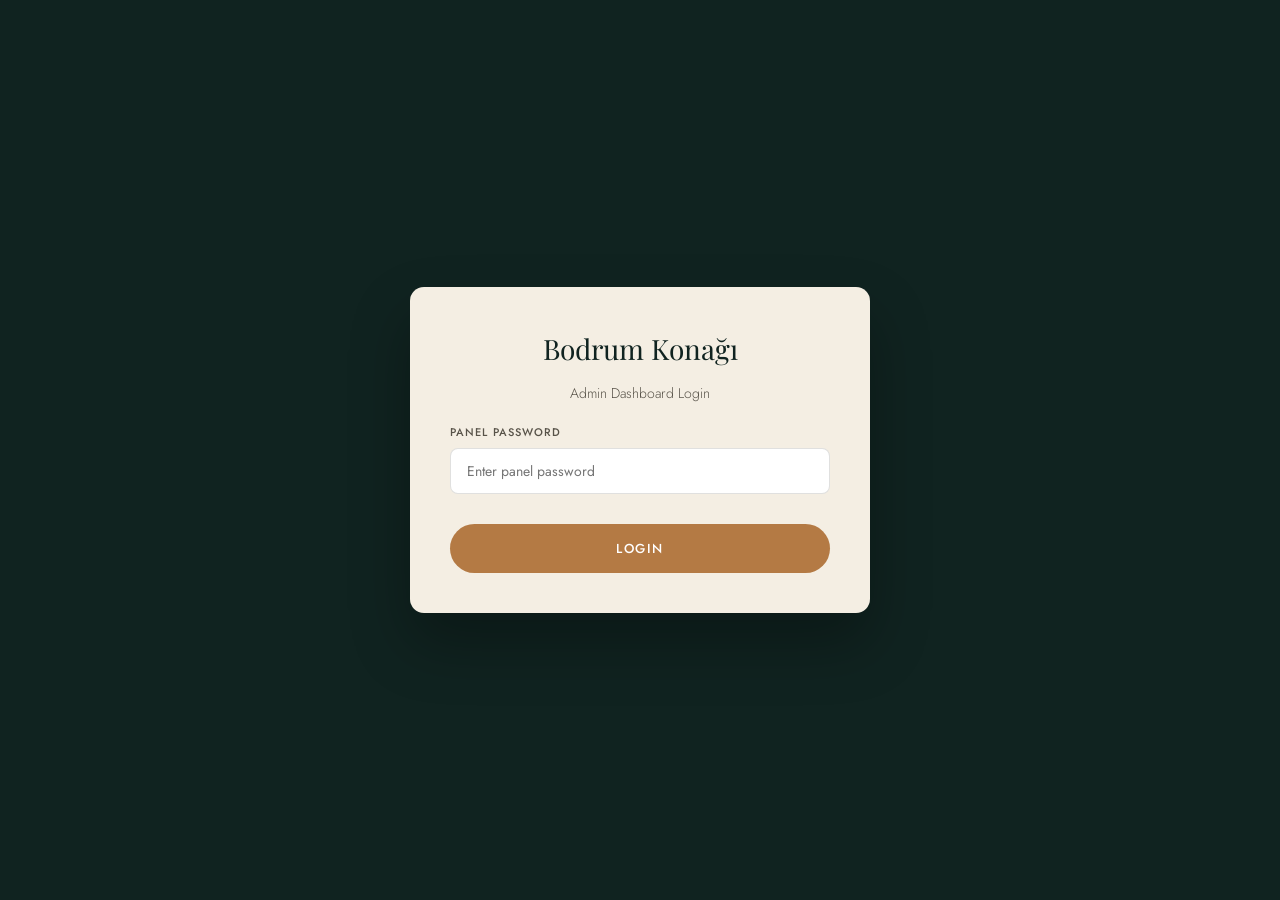
<file: admin.html>
<!DOCTYPE html>
<html lang="en">
<head>
  <meta charset="UTF-8">
  <meta name="viewport" content="width=device-width, initial-scale=1.0">
  <title>Bodrum Konağı — Admin Dashboard</title>
  <link rel="icon" href="assets/logo-mark.svg?v=1.1" type="image/svg+xml" />
  
  <!-- Fonts -->
  <link rel="preconnect" href="https://fonts.googleapis.com" />
  <link rel="preconnect" href="https://fonts.gstatic.com" crossorigin />
  <link href="https://fonts.googleapis.com/css2?family=Playfair+Display:ital,wght@0,400;0,500;0,600;0,700&family=Jost:wght@300;400;500;600&display=swap" rel="stylesheet" />
  
  <link rel="stylesheet" href="css/style.css" />
  <style>
    /* Inline CSS additions for admin panel to keep it isolated and neat */
    .admin-body {
      background: var(--paper-2);
      min-height: 100vh;
      color: var(--ink);
      font-family: var(--sans);
    }
    .admin-header {
      background: var(--dark);
      color: var(--cream);
      padding: 20px 0;
      border-bottom: 1px solid var(--line-d2);
      position: sticky;
      top: 0;
      z-index: 100;
    }
    .admin-header__inner {
      display: flex;
      justify-content: space-between;
      align-items: center;
    }
    .admin-header__title {
      font-family: var(--serif);
      font-size: 24px;
      font-weight: 500;
      display: flex;
      align-items: center;
      gap: 12px;
    }
    .admin-header__actions {
      display: flex;
      gap: 14px;
      align-items: center;
    }
    .admin-card {
      background: var(--paper);
      border: 1px solid var(--line);
      border-radius: var(--radius);
      padding: 24px;
      margin-top: 30px;
      box-shadow: 0 10px 30px -15px rgba(35,35,31,0.08);
    }
    .admin-grid {
      display: grid;
      grid-template-columns: repeat(auto-fill, minmax(320px, 1fr));
      gap: 24px;
      margin-top: 24px;
    }
    .room-card {
      background: var(--paper);
      border: 1px solid var(--line);
      border-radius: var(--radius);
      overflow: hidden;
      display: flex;
      flex-direction: column;
      transition: transform 0.3s var(--ease), box-shadow 0.3s var(--ease);
      position: relative;
    }
    .room-card:hover {
      transform: translateY(-4px);
      box-shadow: 0 15px 30px -10px rgba(35,35,31,0.12);
    }
    .room-card__img {
      width: 100%;
      height: 180px;
      object-fit: cover;
      border-bottom: 1px solid var(--line);
    }
    .room-card__content {
      padding: 20px;
      display: flex;
      flex-direction: column;
      flex: 1;
      gap: 12px;
    }
    .room-card__title {
      font-family: var(--serif);
      font-size: 20px;
      color: var(--ink);
    }
    .room-card__price {
      font-size: 24px;
      font-family: var(--serif);
      color: var(--bronze);
      font-weight: 600;
    }
    .room-card__meta {
      display: flex;
      flex-wrap: wrap;
      gap: 10px;
      font-size: 13px;
      color: var(--ink-soft);
    }
    .room-card__btn {
      margin-top: auto;
      width: 100%;
      justify-content: center;
    }
    
    /* Login Overlay */
    .login-overlay {
      position: fixed;
      inset: 0;
      background: var(--dark);
      z-index: 1000;
      display: flex;
      align-items: center;
      justify-content: center;
      padding: 20px;
      transition: opacity 0.5s var(--ease), visibility 0.5s;
    }
    .login-overlay.is-hidden {
      opacity: 0;
      visibility: hidden;
      pointer-events: none;
    }
    .login-card {
      background: var(--paper);
      border-radius: var(--radius);
      padding: 40px;
      width: 100%;
      max-width: 460px;
      box-shadow: 0 30px 60px rgba(0,0,0,0.3);
      display: flex;
      flex-direction: column;
      gap: 20px;
    }
    .login-card__title {
      font-family: var(--serif);
      font-size: 28px;
      text-align: center;
      color: var(--dark);
    }
    .login-card__desc {
      font-size: 14px;
      color: var(--ink-soft);
      text-align: center;
      margin-top: -10px;
    }
    .form-group {
      display: flex;
      flex-direction: column;
      gap: 6px;
    }
    .form-group label {
      font-size: 11px;
      letter-spacing: 0.1em;
      text-transform: uppercase;
      font-weight: 500;
      color: var(--ink-soft);
    }
    .form-input {
      padding: 12px 16px;
      border-radius: 8px;
      border: 1px solid var(--line);
      background: #fff;
      font-size: 14px;
      color: var(--ink);
      outline: none;
      transition: border-color 0.3s;
    }
    .form-input:focus {
      border-color: var(--bronze);
    }
    
    /* Edit Modal */
    .modal {
      position: fixed;
      inset: 0;
      background: rgba(16, 35, 32, 0.6);
      backdrop-filter: blur(8px);
      z-index: 900;
      display: flex;
      align-items: center;
      justify-content: center;
      padding: 20px;
      opacity: 0;
      visibility: hidden;
      transition: opacity 0.4s var(--ease), visibility 0.4s;
    }
    .modal.is-open {
      opacity: 1;
      visibility: visible;
    }
    .modal-content {
      background: var(--paper);
      border: 1px solid var(--line);
      border-radius: var(--radius);
      width: 100%;
      max-width: 700px;
      max-height: 90vh;
      overflow-y: auto;
      padding: 36px;
      box-shadow: 0 20px 50px rgba(0,0,0,0.25);
      position: relative;
    }
    .modal-header {
      display: flex;
      justify-content: space-between;
      align-items: center;
      border-bottom: 1px solid var(--line);
      padding-bottom: 18px;
      margin-bottom: 24px;
    }
    .modal-title {
      font-family: var(--serif);
      font-size: 24px;
      color: var(--dark);
    }
    .modal-close {
      font-size: 28px;
      cursor: pointer;
      line-height: 1;
      color: var(--muted);
      transition: color 0.3s;
    }
    .modal-close:hover {
      color: var(--ink);
    }
    .modal-grid {
      display: grid;
      grid-template-columns: 1fr 1fr;
      gap: 20px;
    }
    .modal-grid--full {
      grid-column: span 2;
    }
    .modal-actions {
      display: flex;
      justify-content: flex-end;
      gap: 14px;
      margin-top: 30px;
      border-top: 1px solid var(--line);
      padding-top: 20px;
    }
    
    /* Lang badge tabs */
    .tab-nav {
      display: flex;
      gap: 8px;
      margin-bottom: 14px;
      border-bottom: 1px solid var(--line);
      padding-bottom: 8px;
    }
    .tab-btn {
      font-size: 12px;
      font-weight: 500;
      padding: 6px 12px;
      border-radius: 4px;
      opacity: 0.6;
    }
    .tab-btn.is-active {
      background: var(--dark);
      color: var(--cream);
      opacity: 1;
    }
    .lang-section {
      display: none;
    }
    .lang-section.is-active {
      display: block;
    }
    
    /* Image Manager Styles */
    .image-manager-section {
      margin-top: 24px;
      border-top: 1px solid var(--line);
      padding-top: 20px;
      grid-column: span 2;
    }
    .image-manager-title {
      font-family: var(--serif);
      font-size: 18px;
      margin-bottom: 12px;
      color: var(--dark);
    }
    .image-grid {
      display: flex;
      flex-wrap: wrap;
      gap: 14px;
      margin-bottom: 16px;
    }
    .image-thumb-wrapper {
      position: relative;
      width: 100px;
      height: 100px;
      border-radius: 8px;
      overflow: hidden;
      border: 1px solid var(--line);
      background: var(--paper-2);
    }
    .image-thumb-wrapper img {
      width: 100%;
      height: 100%;
      object-fit: cover;
    }
    .image-thumb-actions {
      position: absolute;
      inset: 0;
      background: rgba(16, 35, 32, 0.85);
      display: flex;
      justify-content: center;
      align-items: center;
      gap: 6px;
      opacity: 0;
      transition: opacity 0.2s var(--ease);
    }
    .image-thumb-wrapper:hover .image-thumb-actions {
      opacity: 1;
    }
    .image-action-btn {
      width: 24px;
      height: 24px;
      border-radius: 50%;
      background: var(--paper);
      color: var(--dark);
      display: flex;
      align-items: center;
      justify-content: center;
      font-size: 11px;
      font-weight: bold;
      cursor: pointer;
      transition: background 0.2s;
      border: none;
    }
    .image-action-btn:hover {
      background: var(--bronze-lt);
      color: #fff;
    }
    .image-action-btn--delete {
      background: #d9534f;
      color: #fff;
    }
    .image-action-btn--delete:hover {
      background: #c9302c;
    }
    .image-dropzone {
      border: 2px dashed var(--line);
      border-radius: 8px;
      padding: 24px;
      text-align: center;
      cursor: pointer;
      background: #fff;
      transition: border-color 0.3s, background-color 0.3s;
      position: relative;
    }
    .image-dropzone:hover, .image-dropzone.dragover {
      border-color: var(--bronze);
      background-color: var(--paper-2);
    }
    .image-dropzone__text {
      font-size: 13px;
      color: var(--ink-soft);
      pointer-events: none;
    }
    .image-dropzone__input {
      position: absolute;
      inset: 0;
      width: 100%;
      height: 100%;
      opacity: 0;
      cursor: pointer;
    }
    .image-thumb-loading {
      position: absolute;
      inset: 0;
      background: rgba(255, 255, 255, 0.85);
      display: flex;
      flex-direction: column;
      align-items: center;
      justify-content: center;
      font-size: 10px;
      color: var(--ink);
      font-weight: 500;
      text-align: center;
      padding: 6px;
    }
  </style>
</head>
<body class="admin-body">

  <!-- ============================ LOGIN OVERLAY ============================ -->
  <div class="login-overlay" id="loginOverlay">
    <div class="login-card">
      <div class="login-card__title">Bodrum Konağı</div>
      <div class="login-card__desc">Admin Dashboard Login</div>
      
      <div class="form-group">
        <label for="adminPass">Panel Password</label>
        <input type="password" id="adminPass" class="form-input" placeholder="Enter panel password" required />
      </div>
      
      <button class="btn btn--solid" id="loginBtn" style="justify-content: center; margin-top: 10px;">Login</button>
    </div>
  </div>

  <!-- ============================ HEADER ============================ -->
  <header class="admin-header">
    <div class="container admin-header__inner">
      <div class="admin-header__title">
        <img src="assets/logo-mark.svg" alt="" width="28" height="26" style="filter: brightness(0) invert(1);" />
        <span>BODRUM KONAĞI <span style="font-family: var(--script); color: var(--bronze-lt); font-size: 28px; margin-left: 6px;">Admin</span></span>
      </div>
      <div class="admin-header__actions">
        <button class="btn btn--outline-light" id="logoutBtn">Logout</button>
        <button class="btn btn--solid" id="publishBtn">Publish Changes</button>
      </div>
    </div>
  </header>

  <!-- Rebuild trigger to apply Vercel environment variables -->
  <!-- ============================ DASHBOARD CONTENT ============================ -->
  <main class="container" style="padding-bottom: 80px;">
    
    <div class="admin-card">
      <h2 style="font-family: var(--serif); font-size: 28px; margin-bottom: 8px;">Rooms Management</h2>
      <p style="color: var(--ink-soft); font-size: 15px;">Update room rates, info, capacity, and details. Changes will be deployed automatically to the live website.</p>
      
      <div class="admin-grid" id="roomsGrid">
        <!-- Rendered dynamically -->
      </div>
    </div>
    
  </main>

  <!-- ============================ EDIT MODAL ============================ -->
  <div class="modal" id="editModal">
    <div class="modal-content">
      <div class="modal-header">
        <h3 class="modal-title" id="modalTitle">Edit Room</h3>
        <span class="modal-close" id="modalClose">&times;</span>
      </div>
      
      <form id="editForm">
        <input type="hidden" id="editRoomId" />
        
        <div class="tab-nav">
          <button type="button" class="tab-btn is-active" data-lang-tab="tr">Türkçe (TR)</button>
          <button type="button" class="tab-btn" data-lang-tab="en">English (EN)</button>
        </div>
        
        <!-- Localized Fields -->
        <div class="lang-section is-active" id="lang-tr">
          <div class="modal-grid">
            <div class="form-group modal-grid--full">
              <label for="roomNameTr">Oda Adı (TR)</label>
              <input type="text" id="roomNameTr" class="form-input" required />
            </div>
            <div class="form-group">
              <label for="roomViewTr">Manzara (TR)</label>
              <input type="text" id="roomViewTr" class="form-input" />
            </div>
            <div class="form-group">
              <label for="roomFloorTr">Bulunduğu Kat (TR)</label>
              <input type="text" id="roomFloorTr" class="form-input" />
            </div>
            <div class="form-group modal-grid--full">
              <label for="roomDescTr">Oda Açıklaması (TR)</label>
              <textarea id="roomDescTr" class="form-input" rows="3" style="resize: vertical;" required></textarea>
            </div>
            <div class="form-group modal-grid--full">
              <label for="roomBedsTr">Yatak Tipi (TR)</label>
              <input type="text" id="roomBedsTr" class="form-input" />
            </div>
          </div>
        </div>
        
        <div class="lang-section" id="lang-en">
          <div class="modal-grid">
            <div class="form-group modal-grid--full">
              <label for="roomNameEn">Room Name (EN)</label>
              <input type="text" id="roomNameEn" class="form-input" required />
            </div>
            <div class="form-group">
              <label for="roomViewEn">View (EN)</label>
              <input type="text" id="roomViewEn" class="form-input" />
            </div>
            <div class="form-group">
              <label for="roomFloorEn">Floor (EN)</label>
              <input type="text" id="roomFloorEn" class="form-input" />
            </div>
            <div class="form-group modal-grid--full">
              <label for="roomDescEn">Room Description (EN)</label>
              <textarea id="roomDescEn" class="form-input" rows="3" style="resize: vertical;" required></textarea>
            </div>
            <div class="form-group modal-grid--full">
              <label for="roomBedsEn">Bed Type (EN)</label>
              <input type="text" id="roomBedsEn" class="form-input" />
            </div>
          </div>
        </div>
        
        <!-- Common Fields -->
        <div class="modal-grid" style="margin-top: 24px; border-top: 1px solid var(--line); padding-top: 20px;">
          <div class="form-group">
            <label for="roomPrice">Price per Night (TRY)</label>
            <input type="number" id="roomPrice" class="form-input" min="0" required />
          </div>
          <div class="form-group">
            <label for="roomCapacity">Guest Capacity</label>
            <input type="number" id="roomCapacity" class="form-input" min="1" max="10" required />
          </div>
          <div class="form-group">
            <label for="roomSize">Room Size (m²)</label>
            <input type="number" id="roomSize" class="form-input" min="1" required />
          </div>
          <div class="form-group">
            <label for="roomCount">Room Count</label>
            <input type="number" id="roomCount" class="form-input" min="1" required />
          </div>
        </div>
        
        <!-- Image Manager Section -->
        <div class="image-manager-section">
          <h4 class="image-manager-title">Oda Fotoğrafları / Room Photos</h4>
          
          <!-- Image Thumbnails Grid -->
          <div class="image-grid" id="imageGrid">
            <!-- Rendered dynamically -->
          </div>
          
          <!-- Upload Dropzone -->
          <div class="image-dropzone" id="imageDropzone">
            <input type="file" id="imageInput" class="image-dropzone__input" accept="image/*" multiple />
            <div class="image-dropzone__text">
              <strong>Dosya Seçin</strong>, sürükleyin veya panodan yapıştırın (Ctrl+V)<br/>
              <span style="font-size: 11px; opacity: 0.8;">Choose file, drag & drop, or paste (Ctrl+V)</span>
            </div>
          </div>
        </div>
        
        <div class="modal-actions">
          <button type="button" class="btn btn--outline" id="modalCancelBtn">Cancel</button>
          <button type="submit" class="btn btn--solid">Save Changes</button>
        </div>
      </form>
    </div>
  </div>

  <script src="js/data.js"></script>
  <script src="js/admin.js"></script>
</body>
</html>
</file>
<file: css/style.css>
/* =============================================================================
   BODRUM KONAĞI — STYLES
   Palette: Aegean (paper/sand · teal-charcoal · bronze + turquoise)
   Type:    Playfair Display (display) · Jost (UI/body) · Sacramento (script)
   ========================================================================== */

:root{
  --paper:#F4EEE3; --paper-2:#ECE4D6; --sand:#E3D8C5;
  --ink:#23231F; --ink-soft:#585349; --muted:#8C8678;
  --dark:#102320; --dark-2:#163029; --dark-3:#1E3A33;
  --cream:#F1E9DB; --cream-soft:#CBC4B4; --muted-d:#90A39A;
  --sun:#E08A3C; --bronze:#B47A44; --bronze-lt:#CB9357; --teal:#2E7C72; --turq:#46B29D;

  --line:rgba(35,35,31,.14); --line-2:rgba(35,35,31,.08);
  --line-d:rgba(241,233,219,.18); --line-d2:rgba(241,233,219,.08);

  --serif:'Playfair Display',Georgia,'Times New Roman',serif;
  --sans:'Jost',-apple-system,BlinkMacSystemFont,system-ui,sans-serif;
  --script:'Sacramento','Segoe Script',cursive;

  --container:1280px;
  --gut:clamp(20px,5vw,80px);
  --ease:cubic-bezier(.22,.61,.36,1);
  --ease-2:cubic-bezier(.76,0,.24,1);
  --radius:14px;
}

/* ---------- reset ---------- */
*,*::before,*::after{box-sizing:border-box;margin:0;padding:0}
html{scroll-behavior:smooth;-webkit-text-size-adjust:100%;scrollbar-width:none}
html::-webkit-scrollbar{display:none}
@media (prefers-reduced-motion:reduce){html{scroll-behavior:auto}}
body{
  font-family:var(--sans);
  background:var(--paper);
  color:var(--ink);
  line-height:1.6;
  font-weight:300;
  -webkit-font-smoothing:antialiased;
  text-rendering:optimizeLegibility;
  overflow-x:hidden;
}
img{display:block;max-width:100%;height:auto}
a{color:inherit;text-decoration:none}
button{font-family:inherit;cursor:pointer;border:none;background:none;color:inherit}
ul{list-style:none}
input,select{font-family:inherit;color:inherit}
::selection{background:var(--bronze);color:#fff}

/* hide native cursor when custom cursor is active */
body.has-cursor, body.has-cursor *{cursor:none !important}

/* ---------- typography ---------- */
.display{font-family:var(--serif);font-weight:500;line-height:1.04;letter-spacing:-.01em}
.display-i{font-family:var(--serif);font-style:italic;font-weight:500;line-height:1.04}
.eyebrow{
  display:inline-block;font-size:12px;font-weight:500;letter-spacing:.26em;
  text-transform:uppercase;color:var(--bronze);position:relative;padding-left:34px;
}
.eyebrow::before{content:"";position:absolute;left:0;top:50%;width:24px;height:1px;background:currentColor;opacity:.8}
.eyebrow--light{color:var(--bronze-lt)}
.section--dark .eyebrow{color:var(--bronze-lt)}

.section{padding:clamp(80px,11vw,160px) 0}
.container{width:100%;max-width:var(--container);margin:0 auto;padding:0 var(--gut)}
.section--dark{background:var(--dark);color:var(--cream)}
.section-title{font-size:clamp(34px,5.2vw,68px)}
.section-head{display:flex;justify-content:space-between;align-items:flex-end;gap:40px;margin-bottom:clamp(40px,6vw,72px)}
.section-head--center{flex-direction:column;align-items:center;text-align:center}
.section-head--center .section-title{max-width:16ch}
.section-head__note{max-width:42ch;color:var(--muted-d);font-size:16px}
.section-head .eyebrow{margin-bottom:22px}

/* ---------- buttons ---------- */
.btn{
  display:inline-flex;align-items:center;gap:10px;
  font-size:13px;font-weight:500;letter-spacing:.12em;text-transform:uppercase;
  padding:15px 26px;border-radius:60px;transition:.4s var(--ease);white-space:nowrap;
}
.btn .icon{width:17px;height:17px}
.btn--ghost{border:1px solid var(--line)}
.btn--ghost:hover{background:var(--ink);color:var(--paper);border-color:var(--ink)}
.btn--solid{background:var(--bronze);color:#fff}
.btn--solid:hover{background:var(--sun)}
.btn--dark{background:var(--ink);color:var(--paper)}
.btn--dark:hover{background:var(--bronze)}
.btn--outline{border:1px solid var(--line);color:var(--ink)}
.btn--outline:hover{background:var(--ink);color:var(--paper);border-color:var(--ink)}
.btn--outline-light{border-color:var(--line-d);color:var(--cream)}
.btn--outline-light:hover{background:var(--cream);color:var(--dark);border-color:var(--cream)}

.round-btn{
  width:52px;height:52px;border-radius:50%;border:1px solid var(--line-d);
  display:inline-flex;align-items:center;justify-content:center;transition:.4s var(--ease)}
.round-btn .icon{width:20px;height:20px}
.round-btn:hover{background:var(--cream);color:var(--dark);border-color:var(--cream)}

.icon{width:20px;height:20px;display:inline-block;vertical-align:middle;flex:none}

/* ---------- reveal animation ---------- */
.reveal{opacity:0;transform:translateY(30px);transition:opacity 1s var(--ease),transform 1s var(--ease)}
.reveal.is-in{opacity:1;transform:none}
@media (prefers-reduced-motion:reduce){.reveal{opacity:1;transform:none;transition:none}}

/* =========================== PRELOADER =========================== */
.preloader{position:fixed;inset:0;z-index:2000;background:var(--dark);
  display:flex;align-items:center;justify-content:center;transition:opacity .8s var(--ease),visibility .8s}
.preloader.is-done{opacity:0;visibility:hidden}
.preloader__inner{text-align:center;color:var(--cream)}
.preloader__mark{display:none}
.preloader__logo{margin:0 auto 18px;color:var(--cream);opacity:.96;animation:floaty 3s ease-in-out infinite}
.preloader__name{font-family:var(--serif);font-size:30px;letter-spacing:.18em}
.preloader__name span{font-family:var(--script);font-style:normal;color:var(--bronze-lt);letter-spacing:0;font-size:34px;margin-left:6px}
.preloader__count{font-size:13px;letter-spacing:.2em;color:var(--muted-d);margin-top:14px;font-weight:600}
@keyframes floaty{50%{transform:translateY(-8px)}}

/* =========================== CUSTOM CURSOR =========================== */
.cursor{position:fixed;top:0;left:0;z-index:1500;pointer-events:none;mix-blend-mode:difference;display:none}
body.has-cursor .cursor{display:block}
.cursor__dot{position:absolute;width:6px;height:6px;border-radius:50%;background:#fff;transform:translate(-50%,-50%)}
.cursor__ring{position:absolute;width:40px;height:40px;border:1px solid rgba(255,255,255,.7);border-radius:50%;
  transform:translate(-50%,-50%);transition:width .3s var(--ease),height .3s var(--ease),opacity .3s}
.cursor.is-hover .cursor__ring{width:64px;height:64px;background:rgba(255,255,255,.08)}
.cursor.is-down .cursor__ring{width:30px;height:30px}

/* =========================== HEADER =========================== */
.header{position:fixed;top:0;left:0;width:100%;z-index:1000;transition:.5s var(--ease);color:#fff}
.header__inner{display:flex;align-items:center;justify-content:space-between;
  padding:22px var(--gut);gap:20px;transition:.5s var(--ease)}
.header::after{content:"";position:absolute;inset:0;background:var(--paper);opacity:0;transition:.5s var(--ease);z-index:-1;
  box-shadow:0 1px 0 var(--line)}
.header.is-solid{color:var(--ink)}
.header.is-solid::after{opacity:1}
.header.is-solid .lang__btn,.header.is-solid .header__link{color:var(--ink)}
.header.is-hidden{transform:translateY(-100%)}

.header__left,.header__right{display:flex;align-items:center;gap:24px;flex:1}
.header__right{justify-content:flex-end}
.nav-btn{display:inline-flex;align-items:center;gap:9px;font-size:12px;letter-spacing:.18em;text-transform:uppercase;font-weight:500}
.nav-btn .icon{width:22px;height:22px}
.lang{display:inline-flex;align-items:center;gap:7px;font-size:12px;letter-spacing:.1em;font-weight:500}
.lang__btn{opacity:.55;transition:.3s;letter-spacing:.1em}
.lang__btn.is-active{opacity:1}
.lang__btn:hover{opacity:1}
.lang__sep{opacity:.4}
.header__link{font-size:12px;letter-spacing:.18em;text-transform:uppercase;font-weight:500}
.header__book{padding:12px 22px}
.header.is-solid .header__book{border-color:var(--line)}

/* brand */
.brand{display:inline-flex;align-items:center;gap:11px}
.brand__mark{color:currentColor}
.brand__text{display:flex;flex-direction:column;line-height:1}
.brand__name{font-family:var(--serif);font-size:18px;letter-spacing:.22em;font-weight:600}
.brand__sub{font-family:var(--script);font-size:21px;color:var(--bronze-lt);margin-top:-3px;margin-left:1px}
.header.is-solid .brand__sub{color:var(--bronze)}

/* =========================== FULLSCREEN MENU =========================== */
.menu{position:fixed;inset:0;z-index:1200;visibility:hidden;pointer-events:none}
.menu.is-open{visibility:visible;pointer-events:auto}
.menu__bg{position:absolute;inset:0;background:var(--dark);clip-path:circle(0% at calc(100% - 60px) 60px);
  transition:clip-path .8s var(--ease-2)}
.menu.is-open .menu__bg{clip-path:circle(150% at calc(100% - 60px) 60px)}
.menu__close{position:absolute;top:26px;right:var(--gut);z-index:2;color:var(--cream);width:48px;height:48px;
  display:flex;align-items:center;justify-content:center;border:1px solid var(--line-d);border-radius:50%;transition:.4s}
.menu__close .icon{width:22px;height:22px}
.menu__close:hover{background:var(--cream);color:var(--dark)}
.menu__inner{position:relative;z-index:1;height:100%;display:grid;grid-template-columns:1.4fr .8fr;align-items:center;
  gap:40px;padding:0 var(--gut);max-width:var(--container);margin:0 auto;opacity:0;transition:opacity .4s .3s}
.menu.is-open .menu__inner{opacity:1}
.menu__nav{display:flex;flex-direction:column;gap:6px}
.menu__link{font-family:var(--serif);font-size:clamp(34px,6vw,64px);color:var(--cream);line-height:1.12;
  display:flex;align-items:baseline;gap:20px;transition:.4s var(--ease);opacity:.92}
.menu__link:hover{color:var(--bronze-lt);transform:translateX(14px)}
.menu__num{font-family:var(--sans);font-size:13px;letter-spacing:.1em;color:var(--muted-d);font-weight:400}
.menu__aside{display:flex;flex-direction:column;gap:36px;border-left:1px solid var(--line-d);padding-left:48px}
.menu__group{display:flex;flex-direction:column;gap:8px}
.menu__label{font-size:11px;letter-spacing:.24em;text-transform:uppercase;color:var(--bronze-lt);margin-bottom:6px}
.menu__contact{color:var(--cream);font-size:17px;transition:.3s}
.menu__contact:hover{color:var(--bronze-lt)}
.menu__addr{color:var(--cream-soft);font-size:15px;line-height:1.7}
.menu__lang{display:none;align-items:center;gap:8px;font-size:14px;letter-spacing:.12em;font-weight:500;color:var(--cream-soft);margin-top:20px;padding-left:4px}
.menu__lang .lang__btn{color:inherit;opacity:.6;transition:.3s}
.menu__lang .lang__btn.is-active{color:var(--cream);opacity:1;font-weight:500}
.menu__lang .lang__btn:hover{color:var(--cream);opacity:1}
.menu__lang .lang__sep{opacity:.4}

/* =========================== HERO =========================== */
.hero{position:relative;min-height:100svh;display:flex;flex-direction:column;justify-content:center;
  align-items:center;text-align:center;color:#fff;padding:120px var(--gut) 220px;overflow:hidden}
.hero__media{position:absolute;inset:0;z-index:-2}
.hero__img{width:100%;height:120%;object-fit:cover;will-change:transform}
.hero__scrim{position:absolute;inset:0;background:
  radial-gradient(circle at center, rgba(13, 29, 26, 0.38) 0%, rgba(13, 29, 26, 0.15) 75%, transparent 100%),
  linear-gradient(180deg, rgba(13, 29, 26, 0.35) 0%, rgba(13, 29, 26, 0.15) 30%, rgba(13, 29, 26, 0.3) 70%, rgba(13, 29, 26, 0.65) 100%)}
.hero__content{max-width:1000px;display:flex;flex-direction:column;align-items:center;gap:18px;z-index:1}
.hero__content .eyebrow{margin-bottom:8px;color:#fff;opacity:.95;text-shadow:0 2px 10px rgba(0,0,0,0.45)}
.hero__title{font-size:clamp(52px,11vw,150px);font-weight:500;text-shadow:0 4px 35px rgba(0,0,0,0.45), 0 1px 4px rgba(0,0,0,0.3)}
.hero__tag{font-size:clamp(22px,3.4vw,40px);color:#fff;opacity:.98;margin-top:-6px;text-shadow:0 2px 15px rgba(0,0,0,0.4)}
.hero__support{max-width:54ch;font-size:clamp(15px,1.5vw,18px);color:rgba(255,255,255,.9);font-weight:300;text-shadow:0 2px 15px rgba(0,0,0,0.45), 0 1px 3px rgba(0,0,0,0.3)}

.hero__scroll{position:absolute;bottom:16px;left:50%;transform:translateX(-50%);
  display:flex;flex-direction:column;align-items:center;gap:10px;font-size:11px;letter-spacing:.24em;
  text-transform:uppercase;color:rgba(255,255,255,.8);z-index:1}
.hero__scroll-line{width:1px;height:46px;background:linear-gradient(rgba(255,255,255,.9),transparent);position:relative;overflow:hidden}
.hero__scroll-line::after{content:"";position:absolute;top:-46px;left:0;width:100%;height:46px;background:rgba(255,255,255,.95);animation:scrolldown 2.1s var(--ease) infinite}
@keyframes scrolldown{0%{top:-46px}60%,100%{top:46px}}

/* glass booking bar */
.glass{background:rgba(255,255,255,.10);backdrop-filter:blur(16px);-webkit-backdrop-filter:blur(16px);
  border:1px solid rgba(255,255,255,.22)}
.booking{position:absolute;bottom:104px;left:0;right:0;margin-inline:auto;z-index:2;
  width:min(1080px,calc(100% - 2*var(--gut)));border-radius:16px;padding:14px;
  display:grid;grid-template-columns:1fr 1fr 1fr .9fr auto;gap:6px;align-items:center}
.booking__field{display:flex;flex-direction:column;gap:5px;padding:8px 16px;border-right:1px solid rgba(255,255,255,.16);text-align:left}
.booking__field:nth-child(4){border-right:none}
.booking__field label{font-size:10px;letter-spacing:.2em;text-transform:uppercase;color:rgba(255,255,255,.7)}
.booking__field input,.booking__field select{
  background:none;border:none;color:#fff;font-size:15px;font-weight:300;width:100%;outline:none}
.booking__field input[type=date]{color-scheme:dark}
.booking__field select option{color:#1a1a1a}
.select{position:relative;display:flex;align-items:center}
.select .icon{position:absolute;right:0;width:16px;height:16px;pointer-events:none;color:rgba(255,255,255,.75)}
.select select{appearance:none;-webkit-appearance:none;padding-right:20px}
.booking__btn{display:inline-flex;align-items:center;justify-content:center;gap:10px;background:var(--bronze);color:#fff;
  border-radius:12px;padding:18px 24px;font-size:12px;letter-spacing:.14em;text-transform:uppercase;font-weight:500;
  height:100%;transition:.4s var(--ease)}
.booking__btn:hover{background:var(--sun)}
.booking__btn .icon{width:16px;height:16px;transition:transform .4s var(--ease)}
.booking__btn:hover .icon{transform:translateX(4px)}

/* =========================== INTRO / STATS =========================== */
.intro__grid{display:grid;grid-template-columns:1.15fr 1fr;gap:clamp(40px,7vw,110px);align-items:end}
.intro__statement{font-size:clamp(28px,3.6vw,48px);margin-top:24px}
.intro__body{display:flex;flex-direction:column;gap:20px;color:var(--ink-soft);font-size:17px;max-width:46ch}
.stats{display:grid;grid-template-columns:repeat(4,1fr);gap:30px;margin-top:clamp(56px,8vw,100px);
  border-top:1px solid var(--line);padding-top:48px}
.stat{display:flex;flex-direction:column;gap:8px}
.stat__num{font-family:var(--serif);font-size:clamp(40px,5vw,64px);font-weight:500;color:var(--ink);line-height:1}
.stat__label{font-size:13px;letter-spacing:.04em;color:var(--muted);text-transform:uppercase;letter-spacing:.12em}

/* =========================== DIVIDER =========================== */
.divider{position:relative;min-height:78vh;display:flex;align-items:center;justify-content:center;
  text-align:center;color:#fff;overflow:hidden}
.divider__media{position:absolute;inset:0;z-index:-1}
.divider__img{width:100%;height:120%;object-fit:cover;will-change:transform}
.divider__scrim{position:absolute;inset:0;background:rgba(16,35,32,.34)}
.divider__content{display:flex;flex-direction:column;align-items:center;gap:18px}
.divider__content .eyebrow{color:#fff}
.divider__title{display:flex;flex-direction:column;font-size:clamp(44px,9vw,120px)}
.divider__title em{color:#fff}

/* =========================== AMENITIES =========================== */
.tabs{display:flex;justify-content:center;flex-wrap:wrap;gap:8px;margin-bottom:46px}
.tab{font-size:13px;letter-spacing:.12em;text-transform:uppercase;color:var(--muted-d);
  padding:11px 22px;border-radius:60px;border:1px solid transparent;transition:.4s var(--ease);font-weight:500}
.tab:hover{color:var(--cream)}
.tab.is-active{color:var(--dark);background:var(--cream);border-color:var(--cream)}

.gallery{display:grid;grid-template-columns:repeat(4,1fr);gap:14px;grid-auto-rows:1fr}
.gallery__item{position:relative;overflow:hidden;border-radius:10px;aspect-ratio:3/4;
  opacity:0;transform:translateY(20px) scale(.98);transition:opacity .7s var(--ease),transform .7s var(--ease)}
.gallery__item.is-in{opacity:1;transform:none}
.gallery__item:first-child{grid-row:span 2;aspect-ratio:auto}
.gallery__item img{width:100%;height:100%;object-fit:cover;transition:transform 1s var(--ease)}
.gallery__item:hover img{transform:scale(1.06)}
.gallery__item figcaption{position:absolute;left:18px;bottom:16px;color:#fff;font-size:13px;letter-spacing:.1em;
  text-transform:uppercase;z-index:1;text-shadow:0 2px 16px rgba(0,0,0,.5)}
.gallery__item::after{content:"";position:absolute;inset:0;background:linear-gradient(transparent 55%,rgba(0,0,0,.55))}

.amenity-row{display:grid;grid-template-columns:repeat(4,1fr);gap:22px;margin-top:46px;
  border-top:1px solid var(--line-d);padding-top:40px}
.amenity-row li{display:flex;align-items:center;gap:13px;font-size:15px;color:var(--cream-soft)}
.amenity-row .icon{width:26px;height:26px;color:var(--bronze-lt);flex:none}
.amenity-has-note{align-items:flex-start !important}
.amenity-has-note div{display:flex;flex-direction:column;gap:3px}
.amenity-note{font-size:11px;letter-spacing:.04em;color:var(--bronze-lt);opacity:.8;
  text-decoration:none;transition:opacity .3s,color .3s}
.amenity-note:hover{opacity:1;color:var(--sun);text-decoration:underline}

/* =========================== ROOMS =========================== */
.filters{display:flex;flex-wrap:wrap;gap:8px;margin-bottom:clamp(36px,5vw,60px)}
.filter{font-size:12px;letter-spacing:.1em;text-transform:uppercase;color:var(--muted-d);
  padding:9px 18px;border-radius:50px;border:1px solid var(--line-d);transition:.35s var(--ease);font-weight:500}
.filter:hover{color:var(--cream);border-color:var(--cream-soft)}
.filter.is-active{background:var(--cream);color:var(--dark);border-color:var(--cream)}

.rooms__list{display:flex;flex-direction:column;gap:clamp(60px,9vw,120px)}
.room-row{display:grid;grid-template-columns:1fr 1.12fr;gap:clamp(30px,5vw,80px);align-items:center}
.room-row:nth-child(even){grid-template-columns:1.12fr 1fr}
.room-row:nth-child(even) .room-row__media{order:-1}
.room-row__media{position:relative;overflow:hidden;border-radius:14px;aspect-ratio:4/3}
.room-row__media img{width:100%;height:100%;object-fit:cover;transition:transform 1.1s var(--ease)}
.room-row:hover .room-row__media img{transform:scale(1.05)}
.room-row__num{position:absolute;top:18px;left:20px;font-family:var(--serif);font-size:54px;color:rgba(255,255,255,.92);
  z-index:1;text-shadow:0 2px 24px rgba(0,0,0,.45);line-height:1}
.room-row__info{display:flex;flex-direction:column;align-items:flex-start;gap:16px}
.room-chip{font-size:11px;letter-spacing:.2em;text-transform:uppercase;color:var(--bronze-lt);
  border:1px solid var(--line-d);padding:5px 13px;border-radius:50px}
.room-row__name{font-family:var(--serif);font-size:clamp(28px,3.4vw,44px);font-weight:500;line-height:1.05}
.room-row__specs{display:flex;flex-wrap:wrap;gap:22px;color:var(--muted-d);font-size:14px}
.room-row__specs span{display:inline-flex;align-items:center;gap:8px}
.room-row__specs .icon{width:18px;height:18px;color:var(--bronze-lt)}
.room-row__desc{color:var(--cream-soft);font-size:16px;max-width:46ch}
.room-row__amen{display:flex;gap:14px;flex-wrap:wrap}
.room-row__amen .icon{width:20px;height:20px;color:var(--muted-d)}
.room-row__foot{display:flex;align-items:center;gap:26px;flex-wrap:wrap;margin-top:6px}
.room-row__price{display:flex;flex-direction:column;line-height:1.2}
.room-row__price b{font-family:var(--serif);font-size:26px;font-weight:500;color:var(--cream)}
.room-row__price small{font-size:12px;color:var(--muted-d);letter-spacing:.08em;text-transform:uppercase}
.room-row__count{font-size:12px;color:var(--muted-d);letter-spacing:.08em}

/* Room Image Slider */
.room-slider__btn {
  position: absolute;
  top: 50%;
  transform: translateY(-50%);
  width: 40px;
  height: 40px;
  border-radius: 50%;
  background: rgba(18, 18, 18, 0.45);
  backdrop-filter: blur(8px);
  -webkit-backdrop-filter: blur(8px);
  color: var(--cream);
  border: 1px solid rgba(255, 255, 255, 0.15);
  display: inline-flex;
  align-items: center;
  justify-content: center;
  cursor: pointer;
  transition: background-color 0.3s, border-color 0.3s, transform 0.3s, opacity 0.3s;
  z-index: 3;
  opacity: 0.95;
}
.room-slider__btn:hover {
  background: rgba(18, 18, 18, 0.75);
  border-color: rgba(255, 255, 255, 0.3);
  transform: translateY(-50%) scale(1.05);
}
.room-slider__btn--prev {
  left: 16px;
}
.room-slider__btn--next {
  right: 16px;
}
.room-slider__btn .icon {
  width: 18px;
  height: 18px;
  color: currentColor;
}
.room-slider__counter {
  position: absolute;
  bottom: 16px;
  right: 16px;
  background: rgba(18, 18, 18, 0.6);
  backdrop-filter: blur(6px);
  -webkit-backdrop-filter: blur(6px);
  color: var(--cream);
  font-size: 11px;
  font-weight: 500;
  letter-spacing: 0.05em;
  padding: 4px 10px;
  border-radius: 20px;
  border: 1px solid rgba(255, 255, 255, 0.1);
  pointer-events: none;
  z-index: 3;
  transition: opacity 0.3s;
}

/* On desktop / hover-capable devices, hide slider buttons by default and show them on hover of media container */
@media (hover: hover) {
  .room-slider__btn {
    opacity: 0;
    transform: translateY(-50%) scale(0.9);
  }
  .room-row__media:hover .room-slider__btn {
    opacity: 1;
    transform: translateY(-50%) scale(1);
  }
  .room-row__media:hover .room-slider__btn:hover {
    transform: translateY(-50%) scale(1.1);
  }
}

/* =========================== REVIEWS =========================== */
.reviews__stage{position:relative;min-height:300px}
.review{position:absolute;inset:0;display:block;opacity:0;visibility:hidden;transform:translateY(20px);
  transition:opacity .6s var(--ease),transform .6s var(--ease)}
.review.is-active{opacity:1;visibility:visible;transform:none;position:relative}
.review__body{display:flex;flex-direction:column;gap:22px;max-width:920px;margin:0 auto;align-items:center;text-align:center}
.review__stars{display:flex;gap:4px;color:var(--bronze-lt);justify-content:center}
.review__stars .icon{width:18px;height:18px}
.review__text{font-family:var(--serif);font-size:clamp(20px,2.4vw,30px);line-height:1.5;color:var(--cream);font-weight:400}
.review__quote{width:40px;height:40px;color:var(--bronze);opacity:.5}
.review__name{font-size:18px;color:var(--cream);font-weight:400}
.review__meta{font-size:13px;color:var(--muted-d);letter-spacing:.06em;margin-top:3px}

.reviews__controls{display:flex;align-items:center;justify-content:space-between;gap:24px;flex-wrap:wrap;
  margin-top:46px;padding-top:30px;border-top:1px solid var(--line-d)}
.reviews__counter{font-family:var(--serif);font-size:18px;color:var(--cream)}
.reviews__counter .reviews__sep{color:var(--muted-d);margin:0 4px}
#revTotal{color:var(--muted-d)}
.reviews__thumbs{display:flex;gap:12px;flex:1;justify-content:center;align-items:center}
.review-thumb{width:8px;height:8px;border-radius:50%;background:var(--cream);border:none;cursor:pointer;opacity:.3;transition:.4s var(--ease);padding:0}
.review-thumb.is-active{opacity:1;background:var(--bronze-lt);transform:scale(1.35)}
.review-thumb:hover{opacity:.75}
.reviews__arrows{display:flex;gap:10px}

.ratings{display:flex;flex-wrap:wrap;gap:14px;justify-content:center;margin-top:clamp(50px,7vw,84px)}
.rating{display:flex;align-items:center;gap:14px;border:1px solid var(--line-d);border-radius:14px;
  padding:16px 22px;min-width:180px;transition:.4s var(--ease)}
.rating:hover{border-color:var(--bronze-lt);background:var(--dark-2)}
.rating__score{font-family:var(--serif);font-size:30px;color:var(--cream);line-height:1}
.rating__score small{font-size:14px;color:var(--muted-d)}
.rating__meta{display:flex;flex-direction:column;gap:3px}
.rating__src{font-size:14px;color:var(--cream)}
.rating__count{font-size:12px;color:var(--muted-d)}
.rating__stars{display:flex;gap:2px;color:var(--bronze-lt)}
.rating__stars .icon{width:12px;height:12px}

/* =========================== LOCATION =========================== */
.location__grid{display:grid;grid-template-columns:1fr 1.1fr;gap:clamp(40px,6vw,90px);align-items:center}
.location__info .section-title{margin:20px 0 18px}
.location__lead{color:var(--ink-soft);font-size:17px;max-width:42ch;margin-bottom:34px}
.distances{display:flex;flex-direction:column;border-top:1px solid var(--line)}
.distances li{display:flex;align-items:center;gap:16px;padding:16px 0;border-bottom:1px solid var(--line)}
.distances__place{font-size:17px;color:var(--ink);font-weight:400}
.distances__dot{flex:1;border-bottom:1px dotted var(--line);height:1px;align-self:flex-end;margin-bottom:6px}
.distances__time{font-size:14px;color:var(--bronze);letter-spacing:.04em;white-space:nowrap}
.location__addr{display:flex;gap:14px;align-items:flex-start;margin:34px 0 28px;color:var(--ink-soft);font-size:16px;line-height:1.6}
.location__addr .icon{width:22px;height:22px;color:var(--bronze);flex:none;margin-top:2px}
.location__actions{display:flex;gap:14px;flex-wrap:wrap}
.location__map{position:relative;aspect-ratio:1/1;border-radius:18px;overflow:hidden;border:1px solid var(--line);min-height:380px;max-width:100%;
  box-shadow:0 30px 60px -30px rgba(35,35,31,.35);background:url(../assets/images/location.jpg) center/cover no-repeat}
.location__map::after{content:"";position:absolute;inset:0;box-shadow:inset 0 0 24px rgba(16,35,32,0.22);border-radius:18px;pointer-events:none;z-index:2}
#leafletMap{position:relative;z-index:1;width:100%;height:100%;filter:grayscale(.12) contrast(1.05) brightness(1.02) saturate(1.1)}
/* Hide Leaflet default UI for clean look */
.location__map .leaflet-control-attribution{display:none !important}
.location__map .leaflet-control-zoom{display:none !important}
.leaflet-pin{background:none !important;border:none !important}
.leaflet-popup-content-wrapper{border-radius:12px !important;box-shadow:0 4px 16px rgba(0,0,0,.15) !important}
.leaflet-popup-tip{box-shadow:none !important}
.location__maplink{position:absolute;right:14px;top:14px;left:auto;bottom:auto;z-index:3;font-size:11px;letter-spacing:.12em;text-transform:uppercase;
  background:rgba(16,35,32,.72);color:#fff;padding:10px 16px;border-radius:50px;backdrop-filter:blur(6px);-webkit-backdrop-filter:blur(6px);
  border:1px solid rgba(255,255,255,.16);display:inline-flex;align-items:center;gap:8px;transition:.3s var(--ease)}
.location__maplink .icon{width:15px;height:15px}
.location__maplink:hover{background:var(--bronze)}
.location__maptoggle{position:absolute;left:14px;top:14px;right:auto;bottom:auto;z-index:3;font-family:var(--sans);font-size:11px;letter-spacing:.12em;text-transform:uppercase;
  background:rgba(16,35,32,.72);color:#fff;padding:10px 16px;border-radius:50px;backdrop-filter:blur(6px);-webkit-backdrop-filter:blur(6px);
  border:1px solid rgba(255,255,255,.16);display:inline-flex;align-items:center;gap:8px;transition:.3s var(--ease);cursor:pointer}
.location__maptoggle .icon{width:15px;height:15px}
.location__maptoggle:hover{background:var(--bronze)}

/* =========================== CTA =========================== */
.cta{position:relative;overflow:hidden;text-align:center}
.cta::before{content:"";position:absolute;inset:0;z-index:0;
  background:radial-gradient(ellipse 62% 58% at 50% 50%,rgba(16,35,32,.62),rgba(16,35,32,.18) 68%,transparent)}
.cta__floats{position:absolute;inset:0;z-index:0}
.cta__float{position:absolute;border-radius:12px;overflow:hidden;opacity:.45;will-change:transform;
  box-shadow:0 30px 60px -20px rgba(0,0,0,.5)}
.cta__float img{width:100%;height:100%;object-fit:cover}
.cta__float.f1{width:190px;height:140px;top:12%;left:6%}
.cta__float.f2{width:150px;height:200px;top:18%;right:8%}
.cta__float.f3{width:170px;height:120px;bottom:14%;left:11%}
.cta__float.f4{width:140px;height:180px;bottom:10%;right:10%}
.cta__float.f5{width:120px;height:120px;top:46%;left:46%;opacity:.22}
.cta__inner{position:relative;z-index:1;display:flex;flex-direction:column;align-items:center;gap:22px}
.cta__title{font-size:clamp(36px,6vw,82px);max-width:18ch}
.cta__support{max-width:46ch;color:var(--cream-soft);font-size:17px}
.cta__actions{display:flex;gap:14px;flex-wrap:wrap;justify-content:center;margin-top:14px}

/* =========================== SISTER HOTEL =========================== */
.sister{
  background:var(--paper-2);
  border-top:1px solid var(--line);
  border-bottom:1px solid var(--line);
  padding:clamp(64px,8vw,110px) 0;
}
.sister__inner{
  display:grid;
  grid-template-columns:1.2fr 1fr;
  gap:clamp(40px,6vw,90px);
  align-items:center;
}
.sister__logo-side{
  display:flex;
  flex-direction:column;
  align-items:center;
  text-align:center;
  background:#fff;
  padding:50px 40px;
  border-radius:24px;
  border:1px solid var(--line);
  box-shadow:0 15px 45px -20px rgba(35,35,31,0.12);
  transition:transform 0.4s var(--ease), box-shadow 0.4s var(--ease);
}
.sister__logo-side:hover{
  transform:translateY(-4px);
  box-shadow:0 25px 55px -25px rgba(35,35,31,0.18);
}
.sister__svg{
  margin-bottom:24px;
  max-width:100%;
}
.sister__brand-text{
  display:flex;
  flex-direction:column;
  gap:6px;
}
.sister__brand-title{
  font-family:var(--sans);
  font-size:28px;
  font-weight:400;
  letter-spacing:0.18em;
  color:#23231F;
  margin:0;
  padding-left:0.18em;
}
.sister__brand-subtitle{
  font-family:var(--sans);
  font-size:11px;
  font-weight:400;
  letter-spacing:0.38em;
  color:var(--ink-soft);
  text-transform:uppercase;
  padding-left:0.38em;
}
.sister__content{
  display:flex;
  flex-direction:column;
  align-items:flex-start;
}
.sister__content .section-title{
  margin:20px 0 18px;
}
.sister__desc{
  color:var(--ink-soft);
  font-size:16px;
  line-height:1.7;
  margin-bottom:30px;
  max-width:48ch;
}
.sister__actions{
  display:flex;
}

/* =========================== FOOTER =========================== */
.footer{background:#0C1B19;color:var(--cream);padding:clamp(64px,8vw,110px) 0 34px}
.footer__grid{display:grid;grid-template-columns:1.6fr 1fr 1.2fr 1fr;gap:48px}
.brand--footer .brand__name{font-size:20px}
.brand--footer .brand__sub{font-size:24px}
.footer__tag{font-size:24px;color:var(--bronze-lt);margin:18px 0 10px}
.footer__desc{color:var(--muted-d);font-size:15px;max-width:38ch}
.footer__col{display:flex;flex-direction:column;gap:13px}
.footer__label{font-size:11px;letter-spacing:.24em;text-transform:uppercase;color:var(--bronze-lt);margin-bottom:6px}
.footer__col a{color:var(--cream-soft);font-size:15px;transition:.3s;width:fit-content}
.footer__col a:hover{color:var(--bronze-lt)}
.footer__addr{color:var(--muted-d);font-size:14px;line-height:1.7;margin-top:6px}
.footer__social{display:inline-flex;align-items:center;gap:9px}
.footer__social .icon{width:18px;height:18px}
.footer__bottom{display:flex;justify-content:space-between;align-items:center;gap:20px;flex-wrap:wrap;
  margin-top:clamp(48px,7vw,84px);padding-top:28px;border-top:1px solid var(--line-d);font-size:13px;color:var(--muted-d)}
.footer__bottom .lang__btn{color:var(--cream-soft)}

/* =========================== TO TOP =========================== */
.to-top{position:fixed;right:26px;bottom:26px;z-index:900;width:50px;height:50px;border-radius:50%;
  background:var(--ink);color:var(--paper);display:flex;align-items:center;justify-content:center;
  opacity:0;visibility:hidden;transform:translateY(14px);transition:.45s var(--ease)}
.to-top.is-show{opacity:1;visibility:visible;transform:none}
.to-top .icon{width:20px;height:20px;transform:rotate(-90deg)}
.to-top:hover{background:var(--bronze)}

/* =========================== INSTAGRAM =========================== */
.instagram {
  background: var(--paper);
}
.instagram__wrapper {
  max-width: 960px;
  margin: 0 auto;
  display: flex;
  flex-direction: column;
  align-items: center;
}
.instagram__profile {
  background: var(--paper-2);
  border: 1px solid var(--line);
  border-radius: var(--radius);
  padding: 30px 40px;
  width: 100%;
  display: flex;
  gap: 36px;
  align-items: center;
  box-shadow: 0 10px 30px -15px rgba(35,35,31,0.08);
  transition: transform 0.4s var(--ease), box-shadow 0.4s var(--ease);
}
.instagram__profile:hover {
  transform: translateY(-4px);
  box-shadow: 0 20px 40px -20px rgba(35,35,31,0.12);
}
.instagram__avatar-container {
  position: relative;
  flex-shrink: 0;
}
.instagram__avatar {
  width: 90px;
  height: 90px;
  border-radius: 50%;
  padding: 3px;
  background: linear-gradient(45deg, var(--sun), var(--bronze-lt));
  display: flex;
  align-items: center;
  justify-content: center;
}
.instagram__avatar img {
  width: 100%;
  height: 100%;
  object-fit: cover;
  border-radius: 50%;
  background: var(--dark);
  padding: 0;
  border: 2px solid var(--paper-2);
}
.instagram__badge {
  position: absolute;
  bottom: -2px;
  right: -2px;
  background: var(--bronze);
  color: #fff;
  width: 26px;
  height: 26px;
  border-radius: 50%;
  display: flex;
  align-items: center;
  justify-content: center;
  border: 2px solid var(--paper-2);
  box-shadow: 0 4px 8px rgba(0,0,0,0.1);
}
.instagram__badge .icon {
  width: 13px;
  height: 13px;
}
.instagram__profile-info {
  flex: 1;
  display: flex;
  flex-direction: column;
  gap: 12px;
}
.instagram__username-row {
  display: flex;
  align-items: center;
  gap: 20px;
  flex-wrap: wrap;
}
.instagram__username {
  font-size: 20px;
  font-weight: 500;
  color: var(--ink);
  letter-spacing: -0.01em;
}
.instagram__follow-btn {
  padding: 8px 18px;
  font-size: 11px;
}
.instagram__stats {
  display: flex;
  gap: 24px;
  font-size: 14px;
  color: var(--ink-soft);
}
.instagram__stats strong {
  color: var(--ink);
  font-weight: 500;
}
.instagram__bio {
  display: flex;
  flex-direction: column;
  gap: 4px;
}
.instagram__fullname {
  font-family: var(--serif);
  font-size: 15px;
  font-weight: 600;
  color: var(--ink);
}
.instagram__biotext {
  font-size: 14px;
  color: var(--ink-soft);
  line-height: 1.5;
  white-space: pre-line;
}
.instagram__grid {
  display: grid;
  grid-template-columns: repeat(3, 1fr);
  gap: 24px;
  width: 100%;
  margin-top: 40px;
}
.instagram__post {
  position: relative;
  aspect-ratio: 1/1;
  border-radius: var(--radius);
  overflow: hidden;
  border: 1px solid var(--line);
  box-shadow: 0 8px 24px -12px rgba(35,35,31,0.08);
}
.instagram__post-media {
  width: 100%;
  height: 100%;
}
.instagram__post-media img {
  width: 100%;
  height: 100%;
  object-fit: cover;
  transition: transform 1s var(--ease);
}
.instagram__post-overlay {
  position: absolute;
  inset: 0;
  background: rgba(16, 35, 32, 0.85);
  backdrop-filter: blur(4px);
  -webkit-backdrop-filter: blur(4px);
  opacity: 0;
  transition: opacity 0.4s var(--ease);
  display: flex;
  flex-direction: column;
  justify-content: center;
  align-items: center;
  padding: 24px;
  text-align: center;
  color: var(--cream);
}
.instagram__post-stats {
  display: flex;
  gap: 20px;
  font-size: 16px;
  font-weight: 500;
  margin-bottom: 12px;
}
.instagram__post-stats span {
  display: inline-flex;
  align-items: center;
  gap: 6px;
}
.instagram__post-stats .icon {
  width: 18px;
  height: 18px;
  color: var(--bronze-lt);
}
.instagram__post-caption {
  font-size: 13px;
  line-height: 1.5;
  color: var(--cream-soft);
  display: -webkit-box;
  -webkit-line-clamp: 3;
  -webkit-box-orient: vertical;
  overflow: hidden;
  max-width: 24ch;
}
.instagram__post:hover .instagram__post-media img {
  transform: scale(1.05);
}
.instagram__post:hover .instagram__post-overlay {
  opacity: 1;
}

/* =========================== RESPONSIVE =========================== */
@media (max-width:1024px){
  .intro__grid{grid-template-columns:1fr;gap:36px;align-items:start}
  .location__grid{grid-template-columns:1fr;gap:44px}
  .location__map{aspect-ratio:16/10;min-height:260px}
  .menu__inner{grid-template-columns:1fr}
  .menu__aside{display:none}
  .menu__lang{display:inline-flex}
  .gallery{grid-template-columns:repeat(2,1fr)}
  .gallery__item:first-child{grid-row:span 1;aspect-ratio:3/4}
  .footer__grid{grid-template-columns:1fr 1fr}
  .footer__brand{grid-column:1/-1}
  .sister__inner{grid-template-columns:1fr;gap:50px}
  .sister__content{align-items:center;text-align:center}
  .sister__actions{justify-content:center}
}
@media (max-width:860px){
  .booking{position:static;transform:none;width:100%;grid-template-columns:1fr 1fr;margin-top:30px}
  .booking__field{border-right:none;border-bottom:1px solid rgba(255,255,255,.14)}
  .booking__field:nth-child(3),.booking__field:nth-child(4){border-bottom:none}
  .booking__btn{grid-column:1/-1}
  .hero{padding-bottom:120px;min-height:auto;padding-top:140px}
  .hero__media{height:100%}
  .hero .booking{margin-top:36px}
  .hero__scroll{display:none}
  .room-row,.room-row:nth-child(even){grid-template-columns:1fr;gap:24px}
  .room-row:nth-child(even) .room-row__media{order:0}
  .amenity-row{grid-template-columns:1fr 1fr}
  .stats{grid-template-columns:1fr 1fr;gap:30px 20px}
  .section-head{flex-direction:column;align-items:flex-start;gap:20px}
  .instagram__profile {
    flex-direction: column;
    text-align: center;
    gap: 24px;
    padding: 30px 20px;
  }
  .instagram__username-row {
    justify-content: center;
  }
  .instagram__stats {
    justify-content: center;
  }
  .instagram__grid {
    grid-template-columns: 1fr;
    gap: 16px;
  }
}
@media (max-width:560px){
  .header__link{display:none}
  .nav-btn span{display:none}
  .lang{display:none}
  .header__inner{padding:16px var(--gut)}
  .booking{grid-template-columns:1fr}
  .booking__field{border-bottom:1px solid rgba(255,255,255,.14)!important}
  .gallery{grid-template-columns:1fr}
  .amenity-row{grid-template-columns:1fr}
  .footer__grid{grid-template-columns:1fr}
  .reviews__thumbs{order:3;width:100%;justify-content:flex-start;flex-wrap:wrap}
  .cta__float{display:none}
  .cta__float.f1,.cta__float.f4{display:block;opacity:.28}
  .to-top{right:16px;bottom:16px}
}

/* Room Booking Form inside Cards (Styled exactly like Hero Booking Bar) */
.room-booking {
  width: 100%;
  display: grid;
  grid-template-columns: 1.2fr 1fr 1fr;
  gap: 6px;
  border-radius: 16px;
  padding: 12px;
  margin-top: 18px;
  align-items: center;
}
.room-booking__field {
  display: flex;
  flex-direction: column;
  gap: 5px;
  padding: 8px 16px;
  border-right: 1px solid rgba(255, 255, 255, 0.16);
  text-align: left;
}
.room-booking__field:nth-child(3) {
  border-right: none;
}
.room-booking__field label {
  font-size: 10px;
  letter-spacing: 0.2em;
  text-transform: uppercase;
  color: rgba(255, 255, 255, 0.7);
}
.room-booking__field input,
.room-booking__field select {
  background: none;
  border: none;
  color: #fff;
  font-size: 15px;
  font-weight: 300;
  width: 100%;
  outline: none;
  padding: 0;
  height: auto;
}
.room-booking__field input[type="date"] {
  color-scheme: dark;
}
.room-booking__field select option {
  color: #1a1a1a;
  background-color: #fff;
}
.room-booking__btn {
  grid-column: 1 / -1;
  display: inline-flex;
  align-items: center;
  justify-content: center;
  gap: 8px;
  background: var(--bronze);
  color: #fff;
  border-radius: 12px;
  padding: 14px 20px;
  font-size: 11px;
  letter-spacing: 0.12em;
  text-transform: uppercase;
  font-weight: 500;
  cursor: pointer;
  transition: background-color 0.3s, transform 0.3s;
  border: none;
  margin-top: 8px;
  width: 100%;
}
.room-booking__btn:hover {
  background: var(--sun);
}
.room-booking__btn .icon {
  width: 14px;
  height: 14px;
  transition: transform 0.3s var(--ease);
}
.room-booking__btn:hover .icon {
  transform: translateX(4px);
}

/* Responsiveness for Room Booking */
@media (max-width: 600px) {
  .room-booking {
    grid-template-columns: 1fr;
    gap: 6px;
    padding: 12px;
  }
  .room-booking__field {
    border-right: none;
    border-bottom: 1px solid rgba(255, 255, 255, 0.14);
    padding: 8px;
  }
  .room-booking__field:nth-child(3) {
    border-bottom: none;
  }
}

/* ============================================================================
   iOS 27 Liquid Glass Form Elements Styling (Dropdowns & Calendar Date Pickers)
   ========================================================================== */

/* Hide native selectors and native inputs when custom styling is active */
.booking__field select,
.booking__field .select,
.booking__field input[type="date"],
.room-booking__field select,
.room-booking__field .select,
.room-booking__field input[type="date"] {
  display: none !important;
}

.custom-select-wrap,
.custom-datepicker-wrap {
  position: relative;
  width: 100%;
  text-align: left;
}

/* Liquid Glass Trigger Styling (Matches closed inputs exactly) */
.custom-select-trigger,
.custom-datepicker-trigger {
  background: none;
  border: none;
  color: #fff;
  font-size: 15px;
  font-weight: 300;
  width: 100%;
  outline: none;
  padding: 0;
  height: 24px;
  display: flex;
  align-items: center;
  justify-content: space-between;
  cursor: pointer;
  user-select: none;
  transition: opacity 0.3s ease;
}

.custom-select-trigger:hover,
.custom-datepicker-trigger:hover {
  opacity: 0.85;
}

/* Custom Icons */
.custom-select-arrow,
.custom-datepicker-icon {
  display: inline-flex;
  align-items: center;
  justify-content: center;
  color: rgba(255, 255, 255, 0.75);
  transition: transform 0.4s cubic-bezier(0.16, 1, 0.3, 1), color 0.3s ease;
  width: 16px;
  height: 16px;
  margin-left: 8px;
}

.custom-select-arrow svg,
.custom-datepicker-icon svg {
  width: 16px;
  height: 16px;
  stroke: currentColor;
}

.custom-select-wrap.is-open .custom-select-arrow {
  transform: rotate(180deg);
  color: var(--bronze-lt);
}

.custom-datepicker-wrap.is-open .custom-datepicker-icon {
  color: var(--bronze-lt);
}

/* Liquid Glass Overlay Containers */
.custom-select-dropdown,
.custom-datepicker-calendar {
  position: absolute;
  top: calc(100% + 12px);
  background: rgba(13, 29, 26, 0.76); /* Translucent dark Aegean green matching the site theme */
  backdrop-filter: blur(24px) saturate(180%);
  -webkit-backdrop-filter: blur(24px) saturate(180%);
  border: 1px solid rgba(255, 255, 255, 0.16);
  border-radius: 14px;
  box-shadow:
    0 20px 45px rgba(0, 0, 0, 0.65),
    inset 0 1px 0 rgba(255, 255, 255, 0.12);
  opacity: 0;
  pointer-events: none;
  transform: translateY(-8px) scale(0.97);
  transition:
    opacity 0.35s cubic-bezier(0.16, 1, 0.3, 1),
    transform 0.35s cubic-bezier(0.16, 1, 0.3, 1);
  z-index: 1000;
  overflow: hidden;
}

.custom-select-wrap.is-open .custom-select-dropdown,
.custom-datepicker-wrap.is-open .custom-datepicker-calendar {
  opacity: 1;
  pointer-events: auto;
  transform: translateY(0) scale(1);
}

/* Select Dropdown Scrollable List */
.custom-select-dropdown {
  left: 0;
  width: 100%;
  max-height: 240px;
  overflow-y: auto;
  padding: 6px;
}

/* Glassmorphic Options Custom Scrollbar */
.custom-select-dropdown::-webkit-scrollbar {
  width: 4px;
}
.custom-select-dropdown::-webkit-scrollbar-track {
  background: transparent;
}
.custom-select-dropdown::-webkit-scrollbar-thumb {
  background: rgba(255, 255, 255, 0.25);
  border-radius: 10px;
}

.custom-select-option {
  padding: 10px 14px;
  font-size: 13px;
  font-weight: 300;
  color: rgba(255, 255, 255, 0.85);
  border-radius: 8px;
  cursor: pointer;
  transition: all 0.25s ease;
}

.custom-select-option:hover {
  background: rgba(255, 255, 255, 0.08);
  color: #fff;
  transform: translateX(2px);
}

.custom-select-option.is-active {
  background: var(--bronze);
  color: #fff;
  font-weight: 500;
  box-shadow:
    0 4px 15px rgba(202, 161, 105, 0.35),
    inset 0 1px 0 rgba(255, 255, 255, 0.15);
}

/* Custom Calendar Overlay Card */
.custom-datepicker-calendar {
  width: 290px;
  padding: 18px;
  left: 50%;
  transform: translateX(-50%) translateY(-8px) scale(0.97);
}

.custom-datepicker-wrap.is-open .custom-datepicker-calendar {
  transform: translateX(-50%) translateY(0) scale(1);
}

/* Position Adjustment for Horizontal Booking Bar on Large Screens */
@media (min-width: 601px) {
  /* Prevent calendar going out of bounds in first elements (Check-in) */
  .booking .booking__field:first-child .custom-datepicker-calendar {
    left: 0;
    transform: translateY(-8px) scale(0.97);
  }
  .booking .booking__field:first-child .custom-datepicker-wrap.is-open .custom-datepicker-calendar {
    transform: translateY(0) scale(1);
  }
  
  /* Prevent calendar going out of bounds in second elements (Check-out) */
  .booking .booking__field:nth-child(2) .custom-datepicker-calendar {
    left: auto;
    right: 0;
    transform: translateY(-8px) scale(0.97);
  }
  .booking .booking__field:nth-child(2) .custom-datepicker-wrap.is-open .custom-datepicker-calendar {
    transform: translateY(0) scale(1);
  }

  /* Prevent room card calendars from going out of bounds */
  .room-booking .room-booking__field:first-child .custom-datepicker-calendar {
    left: 0;
    transform: translateY(-8px) scale(0.97);
  }
  .room-booking .room-booking__field:first-child .custom-datepicker-wrap.is-open .custom-datepicker-calendar {
    transform: translateY(0) scale(1);
  }
  
  .room-booking .custom-select-wrap .custom-select-dropdown {
    left: 0;
    width: 100%;
  }
}

/* Calendar Header */
.calendar-header {
  display: flex;
  align-items: center;
  justify-content: space-between;
  margin-bottom: 14px;
  border-bottom: 1px solid rgba(255, 255, 255, 0.08);
  padding-bottom: 8px;
}

.calendar-title {
  font-size: 13px;
  font-weight: 500;
  letter-spacing: 0.06em;
  text-transform: uppercase;
  color: #fff;
}

.calendar-nav {
  background: none;
  border: none;
  color: rgba(255, 255, 255, 0.6);
  cursor: pointer;
  display: flex;
  align-items: center;
  justify-content: center;
  width: 26px;
  height: 26px;
  border-radius: 50%;
  transition: all 0.25s ease;
  padding: 0;
}

.calendar-nav:hover {
  background: rgba(255, 255, 255, 0.1);
  color: #fff;
}

.calendar-nav svg {
  width: 14px;
  height: 14px;
  stroke: currentColor;
}

/* Weekday columns */
.calendar-weekdays {
  display: grid;
  grid-template-columns: repeat(7, 1fr);
  text-align: center;
  font-size: 10px;
  font-weight: 500;
  color: rgba(255, 255, 255, 0.4);
  text-transform: uppercase;
  margin-bottom: 10px;
  letter-spacing: 0.08em;
}

/* Days Grid */
.calendar-days {
  display: grid;
  grid-template-columns: repeat(7, 1fr);
  gap: 4px;
}

.calendar-days .day {
  aspect-ratio: 1;
  display: flex;
  align-items: center;
  justify-content: center;
  font-size: 12px;
  font-weight: 300;
  color: #fff;
  border-radius: 50%;
  cursor: pointer;
  transition: all 0.25s cubic-bezier(0.16, 1, 0.3, 1);
  user-select: none;
}

.calendar-days .day:hover:not(.is-disabled) {
  background: rgba(255, 255, 255, 0.12);
  transform: scale(1.12);
}

.calendar-days .day.sibling-month {
  color: rgba(255, 255, 255, 0.18);
  pointer-events: none;
}

.calendar-days .day.is-today {
  border: 1.5px solid rgba(202, 161, 105, 0.55);
  font-weight: 500;
}

.calendar-days .day.is-selected {
  background: var(--bronze);
  color: #fff;
  font-weight: 500;
  box-shadow:
    0 6px 16px rgba(202, 161, 105, 0.45),
    inset 0 1px 0 rgba(255, 255, 255, 0.2);
}

.calendar-days .day.is-disabled {
  color: rgba(255, 255, 255, 0.12);
  cursor: not-allowed;
  pointer-events: none;
  text-decoration: line-through;
}

/* Adjustments for mobile viewports */
@media (max-width: 480px) {
  .custom-datepicker-calendar {
    width: 270px;
    padding: 12px;
  }
  .calendar-days .day {
    font-size: 11px;
  }
}

/* Make overlays in the hero booking bar open upwards to prevent bottom-of-screen clipping */
.booking .custom-select-dropdown,
.booking .custom-datepicker-calendar {
  top: auto;
  bottom: calc(100% + 12px);
  transform: translateY(8px) scale(0.97);
}

.booking .custom-select-wrap.is-open .custom-select-dropdown {
  transform: translateY(0) scale(1);
}

.booking .custom-datepicker-calendar {
  left: 50%;
  transform: translateX(-50%) translateY(8px) scale(0.97);
}

.booking .custom-datepicker-wrap.is-open .custom-datepicker-calendar {
  transform: translateX(-50%) translateY(0) scale(1);
}

@media (min-width: 601px) {
  /* Prevent calendar going out of bounds in first elements (Check-in) */
  .booking .booking__field:first-child .custom-datepicker-calendar {
    left: 0;
    transform: translateY(8px) scale(0.97);
  }
  .booking .booking__field:first-child .custom-datepicker-wrap.is-open .custom-datepicker-calendar {
    transform: translateY(0) scale(1);
  }
  
  /* Prevent calendar going out of bounds in second elements (Check-out) */
  .booking .booking__field:nth-child(2) .custom-datepicker-calendar {
    left: auto;
    right: 0;
    transform: translateY(8px) scale(0.97);
  }
  .booking .booking__field:nth-child(2) .custom-datepicker-wrap.is-open .custom-datepicker-calendar {
    transform: translateY(0) scale(1);
  }
}

/* =================== SECTION NAVIGATOR =================== */
.secnav{
  position:fixed;
  right:14px;
  top:50%;
  transform:translateY(-50%);
  z-index:90;
  pointer-events:auto;
  opacity:0;
  transition:opacity .4s var(--ease);
}
.secnav.is-visible{opacity:1}
.secnav__track{
  display:flex;
  flex-direction:column;
  align-items:flex-end;
  gap:2px;
  padding:10px 6px;
  border-radius:20px;
  background:transparent;
  transition:background .35s var(--ease), box-shadow .35s var(--ease),
             backdrop-filter .35s var(--ease), padding .35s var(--ease);
}
.secnav:hover .secnav__track,
.secnav.is-touch-open .secnav__track{
  background:rgba(16,35,32,.78);
  box-shadow:0 8px 32px rgba(16,35,32,.28);
  backdrop-filter:blur(14px);
  -webkit-backdrop-filter:blur(14px);
  padding:14px 16px 14px 18px;
  border-radius:16px;
}
.secnav__item{
  display:flex;
  align-items:center;
  gap:0;
  padding:6px 0;
  text-decoration:none;
  white-space:nowrap;
  position:relative;
  /* Default: light dots for dark backgrounds */
  color:rgba(255,255,255,.4);
  transition:color .5s var(--ease), gap .3s var(--ease);
}
.secnav:hover .secnav__item,
.secnav.is-touch-open .secnav__item{
  gap:10px;
  /* Expanded panel is always dark → always light text */
  color:rgba(255,255,255,.5) !important;
}
.secnav__item.is-active{color:rgba(255,255,255,.95)}
.secnav:hover .secnav__item.is-active,
.secnav.is-touch-open .secnav__item.is-active{
  color:rgba(255,255,255,1) !important;
}
.secnav:hover .secnav__item:hover,
.secnav.is-touch-open .secnav__item:hover{
  color:var(--bronze-lt) !important;
}
.secnav__dot{
  width:6px;
  height:6px;
  border-radius:50%;
  background:currentColor;
  flex:none;
  transition:width .25s var(--ease), height .25s var(--ease), background .5s var(--ease);
}
.secnav__item.is-active .secnav__dot{
  width:8px;
  height:8px;
  background:var(--bronze-lt);
}
.secnav:hover .secnav__dot,
.secnav.is-touch-open .secnav__dot{
  width:0;height:0;overflow:hidden;
}
.secnav__num{
  font-family:var(--sans);
  font-size:10px;
  font-weight:500;
  letter-spacing:.08em;
  opacity:0;
  max-width:0;
  overflow:hidden;
  transition:opacity .25s var(--ease), max-width .3s var(--ease), color .5s var(--ease);
  color:rgba(255,255,255,.35);
}
.secnav:hover .secnav__num,
.secnav.is-touch-open .secnav__num{
  opacity:1;max-width:28px;
  color:rgba(255,255,255,.4) !important;
}
.secnav__item.is-active .secnav__num{color:var(--bronze-lt)}
.secnav:hover .secnav__item.is-active .secnav__num,
.secnav.is-touch-open .secnav__item.is-active .secnav__num{
  color:var(--bronze-lt) !important;
}
.secnav__label{
  font-family:var(--sans);
  font-size:12px;
  font-weight:400;
  letter-spacing:.06em;
  text-transform:uppercase;
  opacity:0;
  max-width:0;
  overflow:hidden;
  transition:opacity .25s var(--ease) .05s, max-width .3s var(--ease);
}
.secnav:hover .secnav__label,
.secnav.is-touch-open .secnav__label{
  opacity:1;max-width:120px;
}

/* ---- Collapsed dot colors adapt to background ---- */
/* Dark background → light dots (default, no extra rule needed) */

/* Light background → dark dots */
.secnav--on-light .secnav__item{color:rgba(35,35,31,.28)}
.secnav--on-light .secnav__item.is-active{color:var(--bronze)}
.secnav--on-light .secnav__item.is-active .secnav__dot{background:var(--bronze)}
.secnav--on-light .secnav__item.is-active .secnav__num{color:var(--bronze)}

/* Mobile: smaller, tighter */
@media(max-width:768px){
  .secnav{right:8px}
  .secnav__track{padding:8px 4px;gap:0}
  .secnav__item{padding:5px 0}
  .secnav__dot{width:5px;height:5px}
  .secnav__item.is-active .secnav__dot{width:7px;height:7px}
  .secnav:hover .secnav__track,
  .secnav.is-touch-open .secnav__track{
    padding:12px 14px 12px 16px;
  }
  .secnav__label{font-size:11px}
}
</file>
